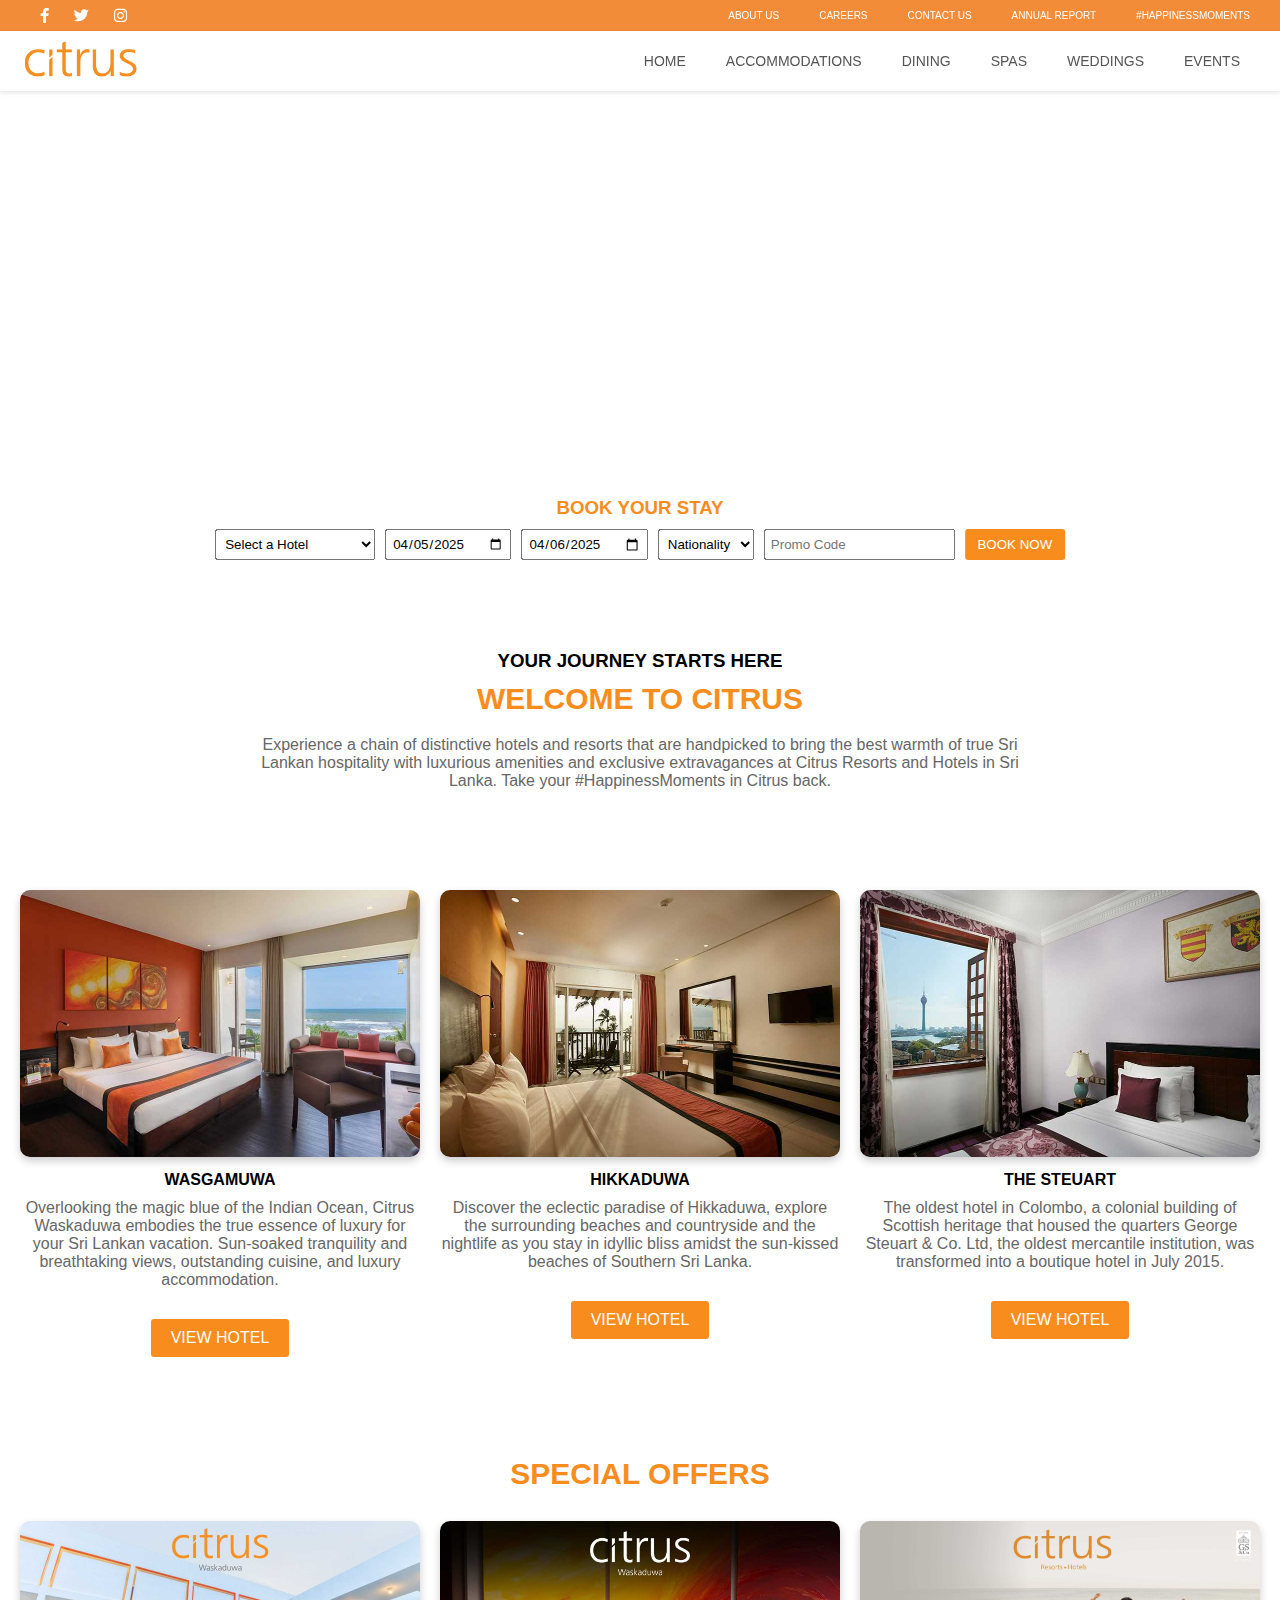
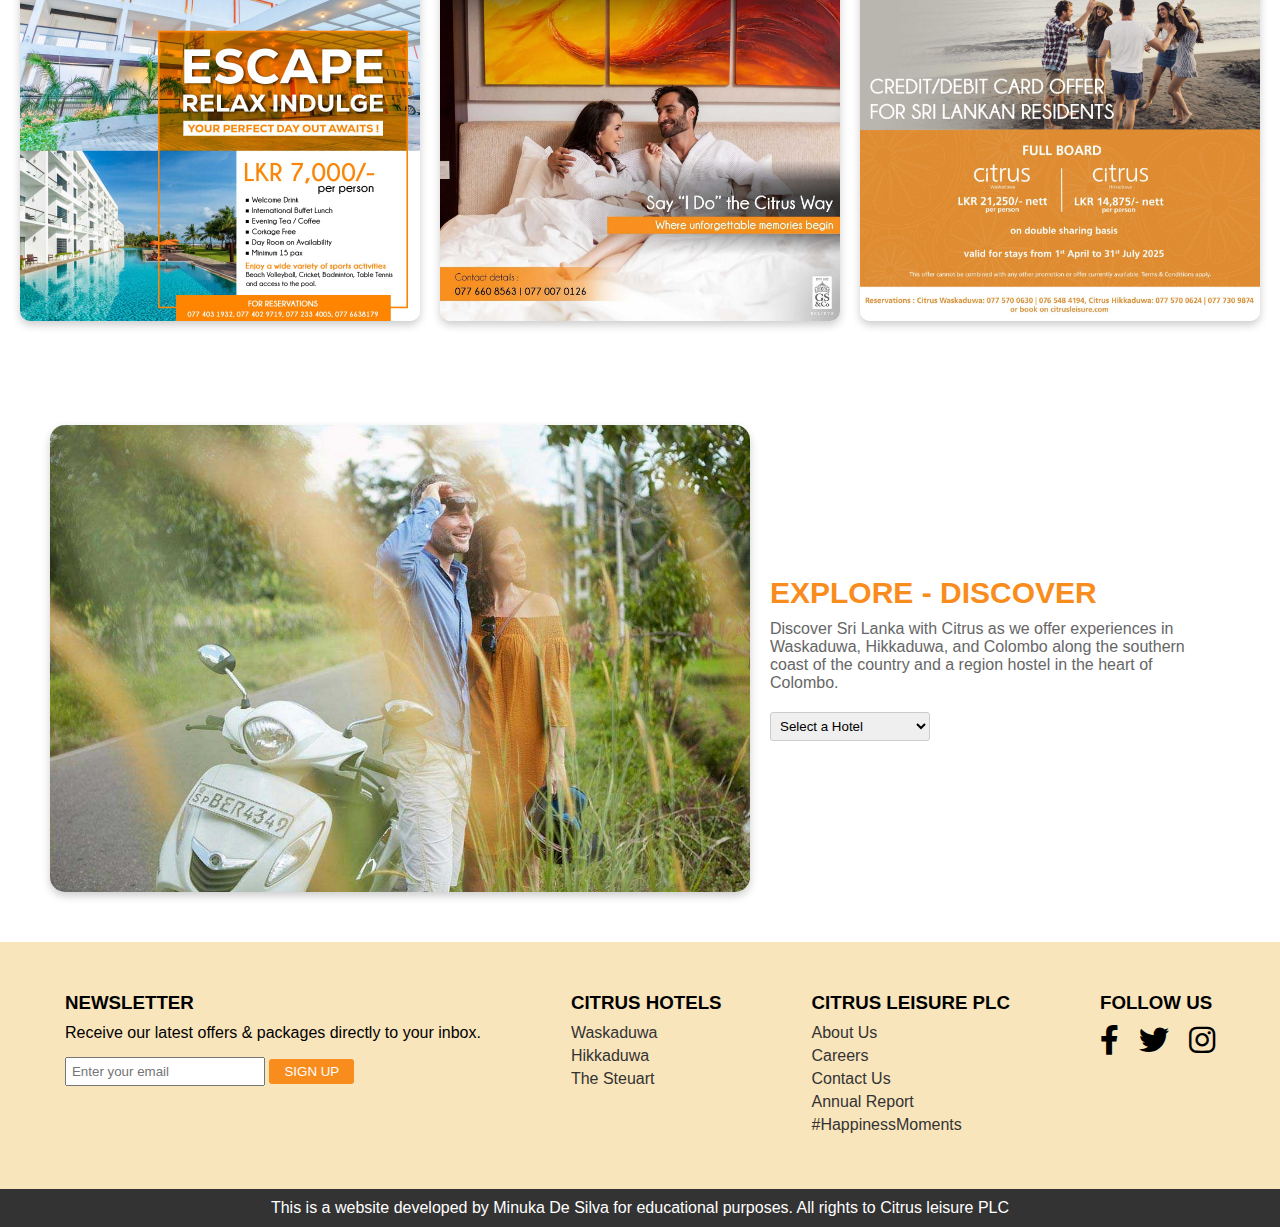
<file: index.html>
<!DOCTYPE html>
<html lang="en">
<head>
    <meta charset="UTF-8">
    <meta name="viewport" content="width=device-width, initial-scale=1.0">
    <link rel="icon" type="image/png" href="images/download.jpeg">
    <title>Citrus Hotels</title>
    <link rel="stylesheet" href="styles.css">
    <link rel="stylesheet" href="https://cdnjs.cloudflare.com/ajax/libs/font-awesome/6.0.0-beta3/css/all.min.css">
</head>
<body>
    <section class="allnav">
        <nav class="topbar">
            <div class="social-icons">
                <a href="https://web.facebook.com/citrus.srilanka/?_rdc=1&_rdr#"><i class="fab fa-facebook-f"></i></a>
                <a href="https://x.com/CitrusHotelsSL?lang=en"><i class="fab fa-twitter"></i></a>
                <a href="https://www.instagram.com/citrus.hotels/"><i class="fab fa-instagram"></i></a>
            </div>
            <ul class="nav-links">
                <li><a href="about us.html">ABOUT US</a></li>
                <li><a href="careers.html">CAREERS</a></li>
                <li><a href="contact.html">CONTACT US</a></li>
                <li><a href="#">ANNUAL REPORT</a></li>
                <li><a href="#">#HAPPINESSMOMENTS</a></li>
            </ul>
        </nav>
    
        <header>
            <a href="index.html"><img src="images/logo.png" alt="Citrus Logo" class="logo"></a>
            <nav>
                <ul>
                    <li><a href="index.html">Home</a></li>
                    <li class="dropdown">
                        <a href="#">Accommodations</a>
                        <div class="dropdown-content">
                            <a href="#">Waskaduwa</a>
                            <a href="#">Hikkaduwa</a>
                            <a href="#">The Steuart</a>
                        </div>
                    </li>
                    <li class="dropdown">
                        <a href="#">Dining</a>
                        <div class="dropdown-content">
                            <a href="#">Waskaduwa</a>
                            <a href="#">Hikkaduwa</a>
                            <a href="#">The Steuart</a>
                        </div>
                    </li>
                    <li class="dropdown">
                        <a href="#">Spas</a>
                        <div class="dropdown-content">
                            <a href="#">Waskaduwa</a>
                            <a href="#">Hikkaduwa</a>
                            <a href="#">The Steuart</a>
                        </div>
                    </li>
                    <li class="dropdown">
                        <a href="#">Weddings</a>
                        <div class="dropdown-content">
                            <a href="#">Waskaduwa</a>
                            <a href="#">Hikkaduwa</a>
                            <a href="#">The Steuart</a>
                        </div>
                    </li>
                    <li class="dropdown"><a href="#">Events</a></li>
                </ul>
            </nav>
        </header>
    </section>
    

    <section class="hero">
        <div class="slideshow-container">
          <div class="slide">
            <img src="images/slide 1.jpg" alt="Hotel Pool">
          </div>
          <div class="slide">
            <img src="images/slide 2.jpg" alt="Waskaduwa">
          </div>
          <div class="slide">
            <img src="images/slide 3.jpg" alt="Hikkaduwa">
          </div>
        </div>
        <div class="booking-form">
            <h3>BOOK YOUR STAY</h3>
            <form id="booking-form">
                <select id="hotel" name="hotel" required>
                    <option value="" disabled selected>Select a Hotel</option>
                    <option value="Citrus Hikkaduwa">Citrus Hikkaduwa</option>
                    <option value="Citrus Waskaduwa">Citrus Waskaduwa</option>
                    <option value="The Steuart By Citrus">The Steuart By Citrus</option>
                </select>
                <input type="date" id="check-in" name="check-in" value="2025-04-05" required>
                <input type="date" id="check-out" name="check-out" value="2025-04-06" required>
                <select id="nationality" name="nationality" required>
                    <option value="" disabled selected>Nationality</option>
                    <option value="Sri Lankan">Sri Lankan</option>
                    <option value="Foreign">Foreign</option>
                </select>
                <input type="text" id="promo-code" name="promo-code" placeholder="Promo Code">
                <button type="submit" id="book-now">BOOK NOW</button>
            </form>
            <div id="confirmation-message"></div>
            <div id="error-message"></div>
        </div>
    </section>

    <section class="welcome">
        <h3>YOUR JOURNEY STARTS HERE</h3>
        <h1>WELCOME TO CITRUS</h1>
        <p>Experience a chain of distinctive hotels and resorts that are handpicked to bring the best warmth of true Sri Lankan hospitality with luxurious amenities and exclusive extravagances at Citrus Resorts and Hotels in Sri Lanka. Take your #HappinessMoments in Citrus back.</p>
    </section>


    <section class="hotels">
        <div class="hotel-card">
            <img src="images/2.jpg" alt="Hotel 1">
            <h4>WASGAMUWA</h4>
            <p>Overlooking the magic blue of the Indian Ocean, Citrus Waskaduwa embodies the true essence of luxury for your Sri Lankan vacation. Sun-soaked tranquility and breathtaking views, outstanding cuisine, and luxury accommodation.</p>
            <a href="#" class="btn">VIEW HOTEL</a>
        </div>
        <div class="hotel-card">
            <img src="images/3.jpg" alt="Hotel 2">
            <h4>HIKKADUWA</h4>
            <p>Discover the eclectic paradise of Hikkaduwa, explore the surrounding beaches and countryside and the nightlife as you stay in idyllic bliss amidst the sun-kissed beaches of Southern Sri Lanka.</p>
            <a href="#" class="btn">VIEW HOTEL</a>
        </div>
        <div class="hotel-card">
            <img src="images/4.jpg" alt="Hotel 3">
            <h4>THE STEUART</h4>
            <p>The oldest hotel in Colombo, a colonial building of Scottish heritage that housed the quarters George Steuart & Co. Ltd, the oldest mercantile institution, was transformed into a boutique hotel in July 2015.</p>
            <a href="#" class="btn">VIEW HOTEL</a>
        </div>
    </section>

    <section class="special-offers">
        <h1>SPECIAL OFFERS</h1>
        <div class="offers-container">
            <div class="offer-card">
                <a href="#"><img src="images/5.jpg" alt="Offer 1"></a>
            </div>
            <div class="offer-card">
                <a href="#"><img src="images/6.jpg" alt="Offer 2"></a>
            </div>
            <div class="offer-card">
                <a href="#"><img src="images/7.jpg" alt="Offer 3"></a>
            </div>
        </div>
    </section>

    <section class="explore">
        <img src="images/8.jpg" alt="Explore">
        <div class="explore-content">
            <h1>EXPLORE - DISCOVER</h1>
            <p>Discover Sri Lanka with Citrus as we offer experiences in Waskaduwa, Hikkaduwa, and Colombo along the southern coast of the country and a region hostel in the heart of Colombo.</p>
            <select>
                <option selected>Select a Hotel</option>
                <option value="Citrus Hikkaduwa">Citrus Hikkaduwa</option>
                <option value="Citrus Waskaduwa">Citrus Waskaduwa</option>
                <option value="The Steuart By Citurs">The Steuart By Citurs</option>
            </select>
        </div>
    </section>

    <footer>
        <div class="footer-section">
            <h3>NEWSLETTER</h3>
            <p>Receive our latest offers & packages directly to your inbox.</p>
            <input type="email" placeholder="Enter your email">
            <button>SIGN UP</button>
        </div>
        <div class="footer-section">
            <h3>CITRUS HOTELS</h3>
            <ul>
                <li><a href="#">Waskaduwa</a></li>
                <li><a href="#">Hikkaduwa</a></li>
                <li><a href="#">The Steuart</a></li>
            </ul>
        </div>
        <div class="footer-section">
            <h3>CITRUS LEISURE PLC</h3>
            <ul>
                <li><a href="about us.html">About Us</a></li>
                <li><a href="careers.html">Careers</a></li>
                <li><a href="contact.html">Contact Us</a></li>
                <li><a href="#">Annual Report</a></li>
                <li><a href="#">#HappinessMoments</a></li>
            </ul>
        </div>
        <div class="footer-section">
            <h3>FOLLOW US</h3>
            <div class="footer-socials">
                <a href="https://web.facebook.com/citrus.srilanka/?_rdc=1&_rdr#"><i class="fab fa-facebook-f"></i></a>
                <a href="https://x.com/CitrusHotelsSL?lang=en"><i class="fab fa-twitter"></i></a>
                <a href="https://www.instagram.com/citrus.hotels/"><i class="fab fa-instagram"></i></a>
            </div>
        </div>
    </footer>

    <div class="copyright">
        <p> This is a website developed by Minuka De Silva for educational purposes. All rights to Citrus leisure PLC </p>
    </div>

    <script src="script.js"></script>
</body>
</html>
</file>
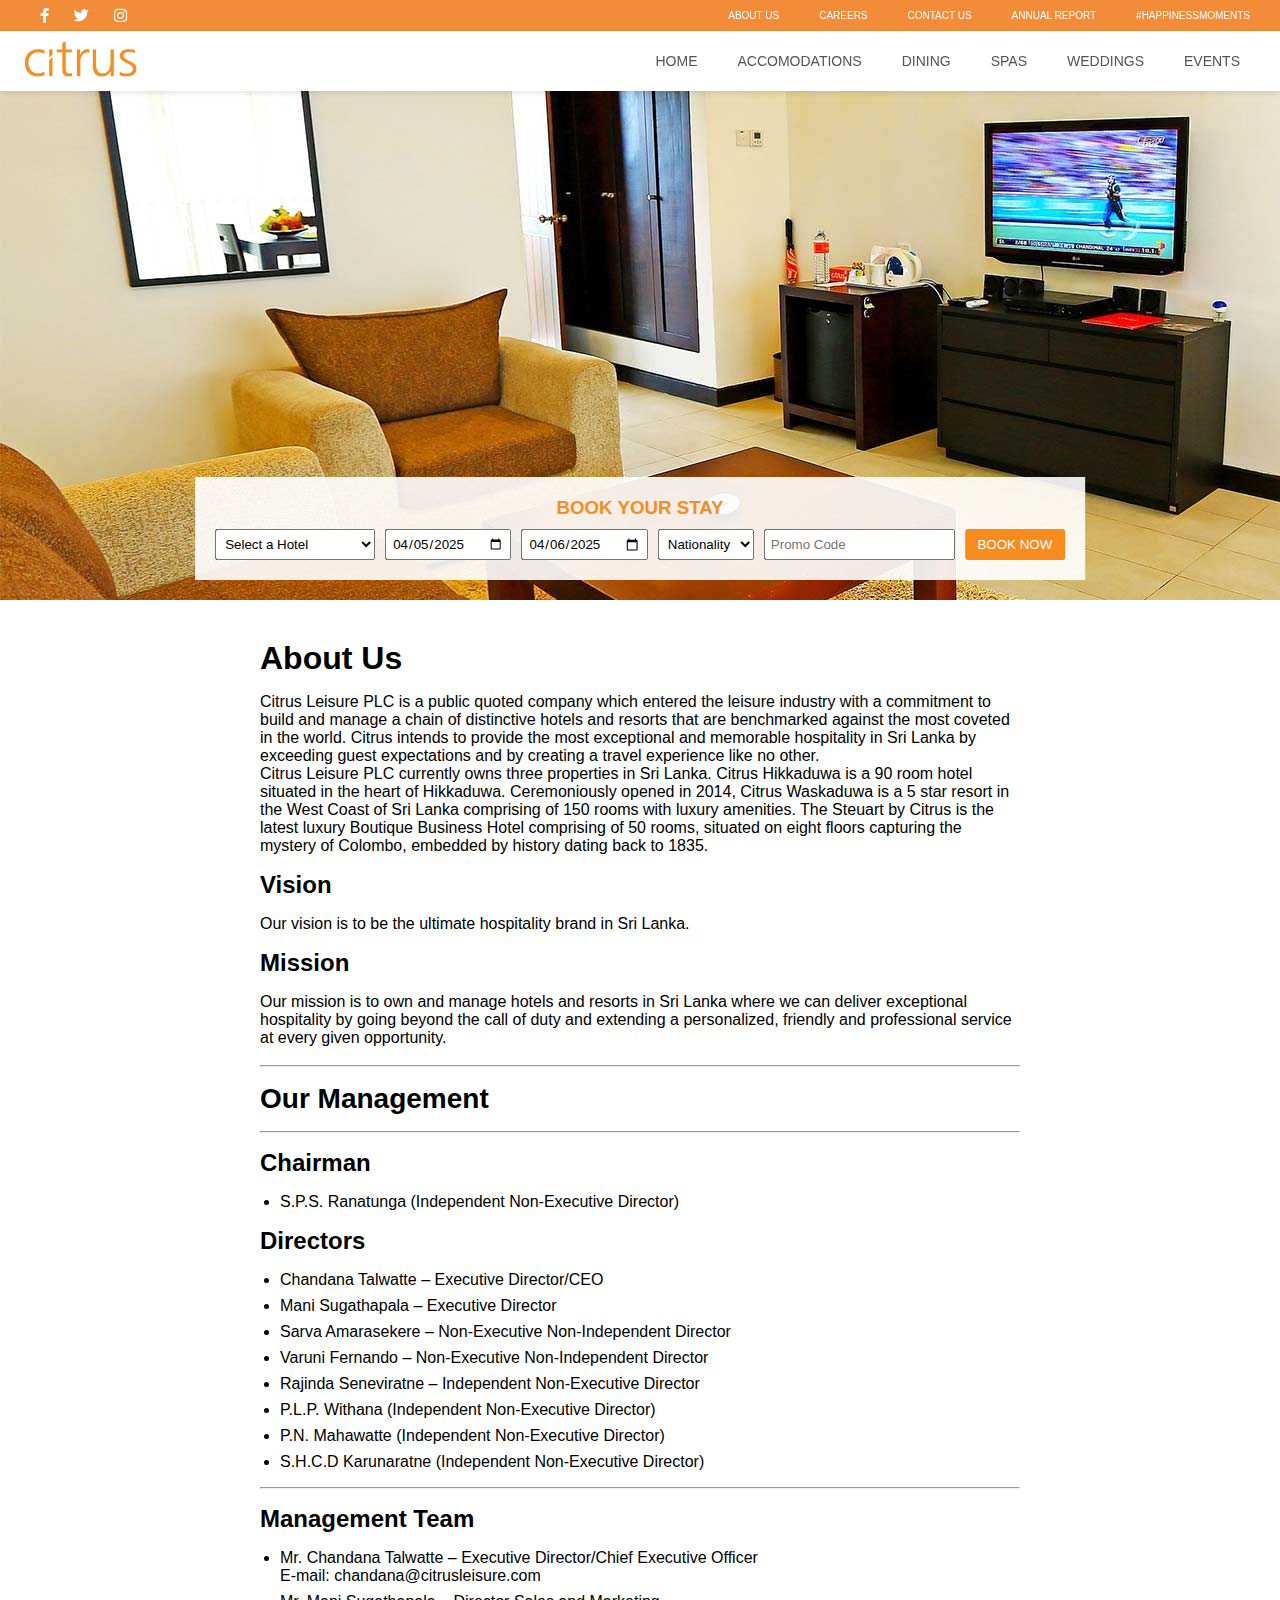
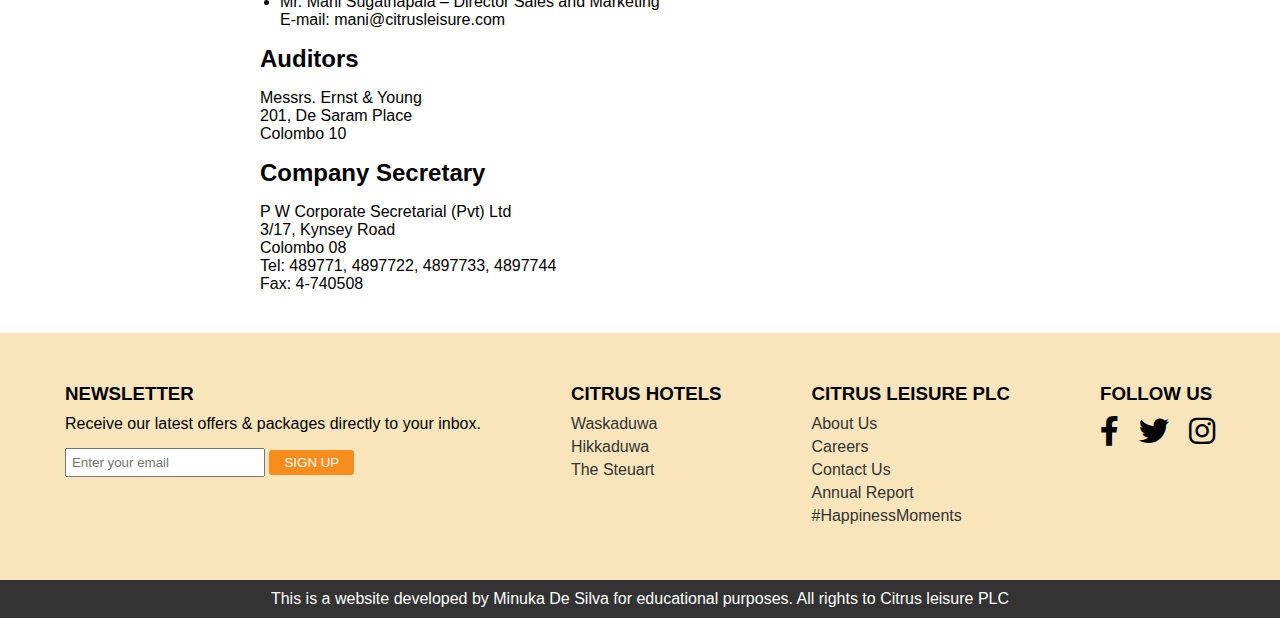
<file: about us.html>
<!DOCTYPE html>
<html lang="en">
<head>
    <meta charset="UTF-8">
    <meta name="viewport" content="width=device-width, initial-scale=1.0">
    <link rel="icon" type="image/png" href="images/download.jpeg">
    <title>Citrus Hotels</title>
    <link rel="stylesheet" href="styles.css">
    <link rel="stylesheet" href="https://cdnjs.cloudflare.com/ajax/libs/font-awesome/6.0.0-beta3/css/all.min.css">
</head>
<body>
    <section class="allnav">
        <nav class="topbar">
            <div class="social-icons">
                <a href="https://web.facebook.com/citrus.srilanka/?_rdc=1&_rdr#"><i class="fab fa-facebook-f"></i></a>
                <a href="https://x.com/CitrusHotelsSL?lang=en"><i class="fab fa-twitter"></i></a>
                <a href="https://www.instagram.com/citrus.hotels/"><i class="fab fa-instagram"></i></a>
            </div>
            <ul class="nav-links">
                <li><a href="about us.html">ABOUT US</a></li>
                <li><a href="careers.html">CAREERS</a></li>
                <li><a href="contact.html">CONTACT US</a></li>
                <li><a href="#">ANNUAL REPORT</a></li>
                <li><a href="#">#HAPPINESSMOMENTS</a></li>
            </ul>
        </nav>
    
        <header>
            <a href="index.html"><img src="images/logo.png" alt="Citrus Logo" class="logo"></a>
            <nav>
                <ul>
                    <li><a href="index.html">HOME</a></li>
                    <li><a href="#">ACCOMODATIONS</a></li>
                    <li><a href="#">DINING</a></li>
                    <li><a href="#">SPAS</a></li>
                    <li><a href="#">WEDDINGS</a></li>
                    <li><a href="#">EVENTS</a></li>
                </ul>
            </nav>
        </header>
    </section>
    

    <section class="hero">
        <img src="images/about.jpg" alt="Hotel Pool">
        <div class="booking-form">
            <h3>BOOK YOUR STAY</h3>
            <form id="booking-form">
                <select id="hotel" name="hotel" required>
                    <option value="" disabled selected>Select a Hotel</option>
                    <option value="Citrus Hikkaduwa">Citrus Hikkaduwa</option>
                    <option value="Citrus Waskaduwa">Citrus Waskaduwa</option>
                    <option value="The Steuart By Citrus">The Steuart By Citrus</option>
                </select>
                <input type="date" id="check-in" name="check-in" value="2025-04-05" required>
                <input type="date" id="check-out" name="check-out" value="2025-04-06" required>
                <select id="nationality" name="nationality" required>
                    <option value="" disabled selected>Nationality</option>
                    <option value="Sri Lankan">Sri Lankan</option>
                    <option value="Foreign">Foreign</option>
                </select>
                <input type="text" id="promo-code" name="promo-code" placeholder="Promo Code">
                <button type="submit" id="book-now">BOOK NOW</button>
            </form>
            <div id="confirmation-message"></div>
            <div id="error-message"></div>
        </div>
      </section>

      <div class="content">
        <h1>About Us</h1>
        <p>
            Citrus Leisure PLC is a public quoted company which entered the leisure industry with a commitment to build and manage a chain of distinctive hotels and resorts that are benchmarked against the most coveted in the world. Citrus intends to provide the most exceptional and memorable hospitality in Sri Lanka by exceeding guest expectations and by creating a travel experience like no other.
        </p>
        <p>
            Citrus Leisure PLC currently owns three properties in Sri Lanka. Citrus Hikkaduwa is a 90 room hotel situated in the heart of Hikkaduwa. Ceremoniously opened in 2014, Citrus Waskaduwa is a 5 star resort in the West Coast of Sri Lanka comprising of 150 rooms with luxury amenities. The Steuart by Citrus is the latest luxury Boutique Business Hotel comprising of 50 rooms, situated on eight floors capturing the mystery of Colombo, embedded by history dating back to 1835.
        </p>

        <h3>Vision</h3>
        <p>
            Our vision is to be the ultimate hospitality brand in Sri Lanka.
        </p>

        <h3>Mission</h3>
        <p>
            Our mission is to own and manage hotels and resorts in Sri Lanka where we can deliver exceptional hospitality by going beyond the call of duty and extending a personalized, friendly and professional service at every given opportunity.
        </p>
        <br>
        <hr>

        <h2>Our Management</h2><hr>
        <h3>Chairman</h3>
        <ul>
            <li>S.P.S. Ranatunga (Independent Non-Executive Director)</li>
        </ul>

        <h3>Directors</h3>
        <ul>
            <li>Chandana Talwatte – Executive Director/CEO</li>
            <li>Mani Sugathapala – Executive Director</li>
            <li>Sarva Amarasekere – Non-Executive Non-Independent Director</li>
            <li>Varuni Fernando – Non-Executive Non-Independent Director</li>
            <li>Rajinda Seneviratne – Independent Non-Executive Director</li>
            <li>P.L.P. Withana (Independent Non-Executive Director)</li>
            <li>P.N. Mahawatte (Independent Non-Executive Director)</li>
            <li>S.H.C.D Karunaratne (Independent Non-Executive Director)</li>
        </ul>
        <hr>
        <h3>Management Team</h3>
        <ul>
            <li>Mr. Chandana Talwatte – Executive Director/Chief Executive Officer<br>E-mail: chandana@citrusleisure.com</li>
            <li>Mr. Mani Sugathapala – Director Sales and Marketing<br>E-mail: mani@citrusleisure.com</li>
        </ul>

        <h3>Auditors</h3>
        <p>
            Messrs. Ernst & Young<br>201, De Saram Place<br>Colombo 10
        </p>

        <h3>Company Secretary</h3>
        <p>
            P W Corporate Secretarial (Pvt) Ltd<br>3/17, Kynsey Road<br>Colombo 08<br>Tel: 489771, 4897722, 4897733, 4897744<br>Fax: 4-740508
        </p>
    </div>


    <footer>
        <div class="footer-section">
            <h3>NEWSLETTER</h3>
            <p>Receive our latest offers & packages directly to your inbox.</p>
            <input type="email" placeholder="Enter your email">
            <button>SIGN UP</button>
        </div>
        <div class="footer-section">
            <h3>CITRUS HOTELS</h3>
            <ul>
                <li><a href="#">Waskaduwa</a></li>
                <li><a href="#">Hikkaduwa</a></li>
                <li><a href="#">The Steuart</a></li>
            </ul>
        </div>
        <div class="footer-section">
            <h3>CITRUS LEISURE PLC</h3>
            <ul>
                <li><a href="about us.html">About Us</a></li>
                <li><a href="careers.html">Careers</a></li>
                <li><a href="contact.html">Contact Us</a></li>
                <li><a href="#">Annual Report</a></li>
                <li><a href="#">#HappinessMoments</a></li>
            </ul>
        </div>
        <div class="footer-section">
            <h3>FOLLOW US</h3>
            <div class="footer-socials">
                <a href="https://web.facebook.com/citrus.srilanka/?_rdc=1&_rdr#"><i class="fab fa-facebook-f"></i></a>
                <a href="https://x.com/CitrusHotelsSL?lang=en"><i class="fab fa-twitter"></i></a>
                <a href="https://www.instagram.com/citrus.hotels/"><i class="fab fa-instagram"></i></a>
            </div>
        </div>
    </footer>

    <div class="copyright">
        <p> This is a website developed by Minuka De Silva for educational purposes. All rights to Citrus leisure PLC </p>
    </div>

    <script src="script.js"></script>
</body>
</html>
</file>
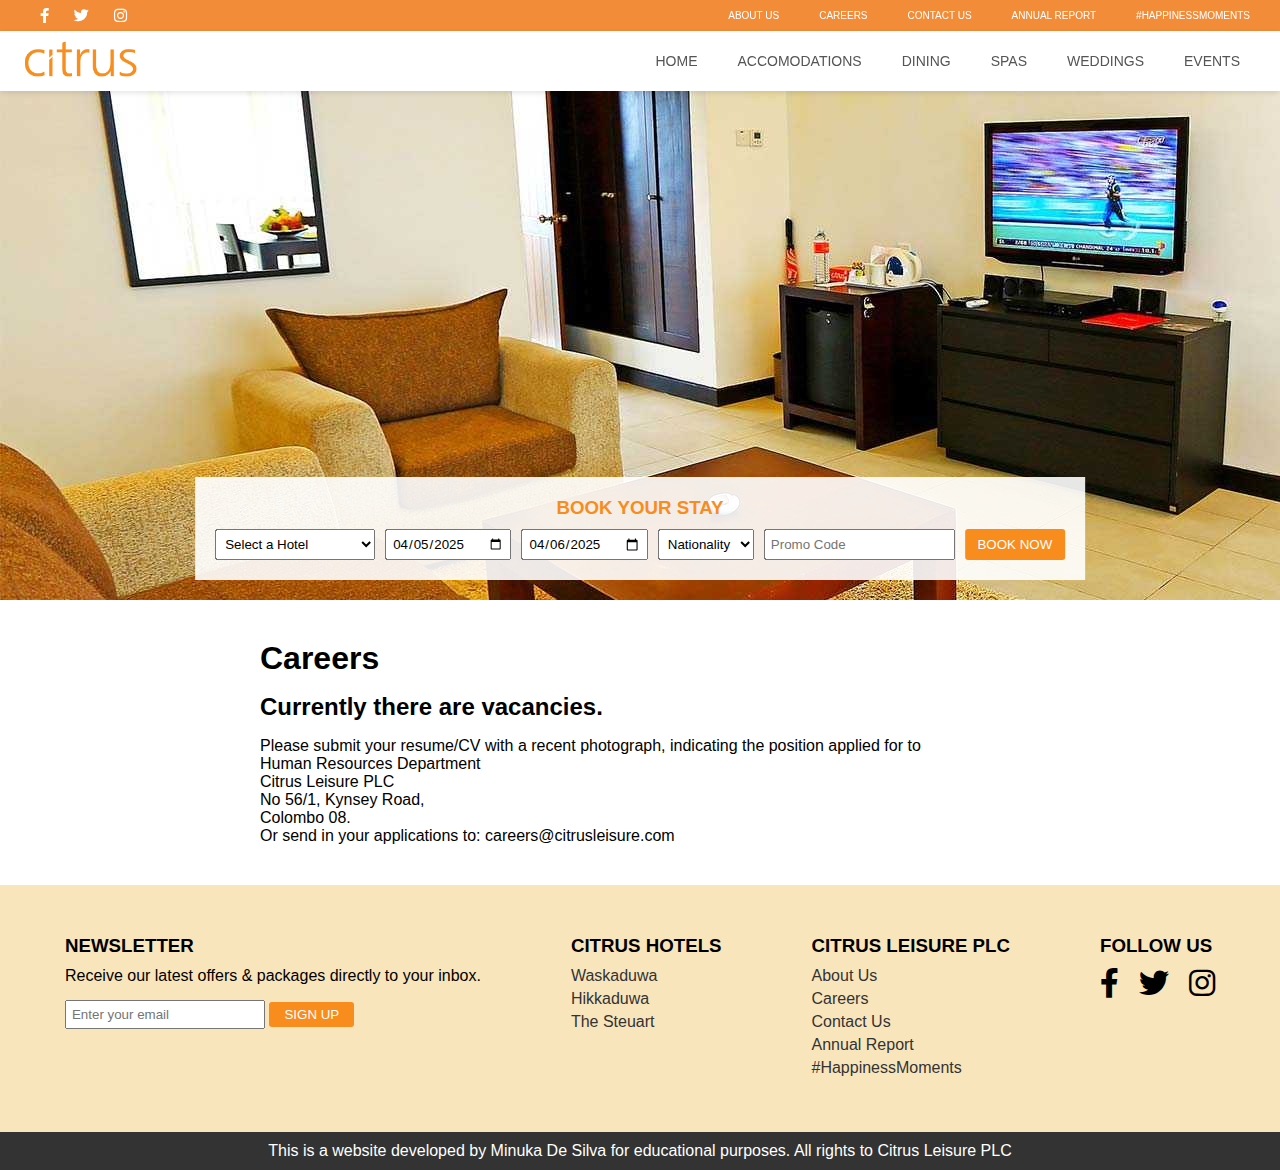
<file: careers.html>
<!DOCTYPE html>
<html lang="en">
<head>
    <meta charset="UTF-8">
    <meta name="viewport" content="width=device-width, initial-scale=1.0">
    <link rel="icon" type="image/png" href="images/download.jpeg">
    <title>Citrus Hotels</title>
    <link rel="stylesheet" href="styles.css">
    <link rel="stylesheet" href="https://cdnjs.cloudflare.com/ajax/libs/font-awesome/6.0.0-beta3/css/all.min.css">
</head>
<body>
    <section class="allnav">
        <nav class="topbar">
            <div class="social-icons">
                <a href="https://web.facebook.com/citrus.srilanka/?_rdc=1&_rdr#"><i class="fab fa-facebook-f"></i></a>
                <a href="https://x.com/CitrusHotelsSL?lang=en"><i class="fab fa-twitter"></i></a>
                <a href="https://www.instagram.com/citrus.hotels/"><i class="fab fa-instagram"></i></a>
            </div>
            <ul class="nav-links">
                <li><a href="about us.html">ABOUT US</a></li>
                <li><a href="careers.html">CAREERS</a></li>
                <li><a href="contact.html">CONTACT US</a></li>
                <li><a href="#">ANNUAL REPORT</a></li>
                <li><a href="#">#HAPPINESSMOMENTS</a></li>
            </ul>
        </nav>
    
        <header>
            <a href="index.html"><img src="images/logo.png" alt="Citrus Logo" class="logo"></a>
            <nav>
                <ul>
                    <li><a href="index.html">HOME</a></li>
                    <li><a href="#">ACCOMODATIONS</a></li>
                    <li><a href="#">DINING</a></li>
                    <li><a href="#">SPAS</a></li>
                    <li><a href="#">WEDDINGS</a></li>
                    <li><a href="#">EVENTS</a></li>
                </ul>
            </nav>
        </header>
    </section>

    <section class="hero">
        <img src="images/about.jpg" alt="Hotel Pool">
        <div class="booking-form">
            <h3>BOOK YOUR STAY</h3>
            <form id="booking-form">
                <select id="hotel" name="hotel" required>
                    <option value="" disabled selected>Select a Hotel</option>
                    <option value="Citrus Hikkaduwa">Citrus Hikkaduwa</option>
                    <option value="Citrus Waskaduwa">Citrus Waskaduwa</option>
                    <option value="The Steuart By Citrus">The Steuart By Citrus</option>
                </select>
                <input type="date" id="check-in" name="check-in" value="2025-04-05" required>
                <input type="date" id="check-out" name="check-out" value="2025-04-06" required>
                <select id="nationality" name="nationality" required>
                    <option value="" disabled selected>Nationality</option>
                    <option value="Sri Lankan">Sri Lankan</option>
                    <option value="Foreign">Foreign</option>
                </select>
                <input type="text" id="promo-code" name="promo-code" placeholder="Promo Code">
                <button type="submit" id="book-now">BOOK NOW</button>
            </form>
            <div id="confirmation-message"></div>
            <div id="error-message"></div>
        </div>
    </section>

    <div class="content">
        <h1>Careers</h1>
        <h3>Currently there are vacancies.</h3>
        <p>Please submit your resume/CV with a recent photograph, indicating the position applied for to</p>
        <p>Human Resources Department <br>Citrus Leisure PLC <br>No 56/1, Kynsey Road, <br> Colombo 08.</p>
        <p>Or send in your applications to: careers@citrusleisure.com</p>
    </div>

    <footer>
        <div class="footer-section">
            <h3>NEWSLETTER</h3>
            <p>Receive our latest offers & packages directly to your inbox.</p>
            <input type="email" placeholder="Enter your email">
            <button>SIGN UP</button>
        </div>
        <div class="footer-section">
            <h3>CITRUS HOTELS</h3>
            <ul>
                <li><a href="#">Waskaduwa</a></li>
                <li><a href="#">Hikkaduwa</a></li>
                <li><a href="#">The Steuart</a></li>
            </ul>
        </div>
        <div class="footer-section">
            <h3>CITRUS LEISURE PLC</h3>
            <ul>
                <li><a href="about us.html">About Us</a></li>
                <li><a href="careers.html">Careers</a></li>
                <li><a href="contact.html">Contact Us</a></li>
                <li><a href="#">Annual Report</a></li>
                <li><a href="#">#HappinessMoments</a></li>
            </ul>
        </div>
        <div class="footer-section">
            <h3>FOLLOW US</h3>
            <div class="footer-socials">
                <a href="https://web.facebook.com/citrus.srilanka/?_rdc=1&_rdr#"><i class="fab fa-facebook-f"></i></a>
                <a href="https://x.com/CitrusHotelsSL?lang=en"><i class="fab fa-twitter"></i></a>
                <a href="https://www.instagram.com/citrus.hotels/"><i class="fab fa-instagram"></i></a>
            </div>
        </div>
    </footer>

    <div class="copyright">
        <p>This is a website developed by Minuka De Silva for educational purposes. All rights to Citrus Leisure PLC</p>
    </div>

    <script src="script.js"></script>
</body>
</html>
</file>
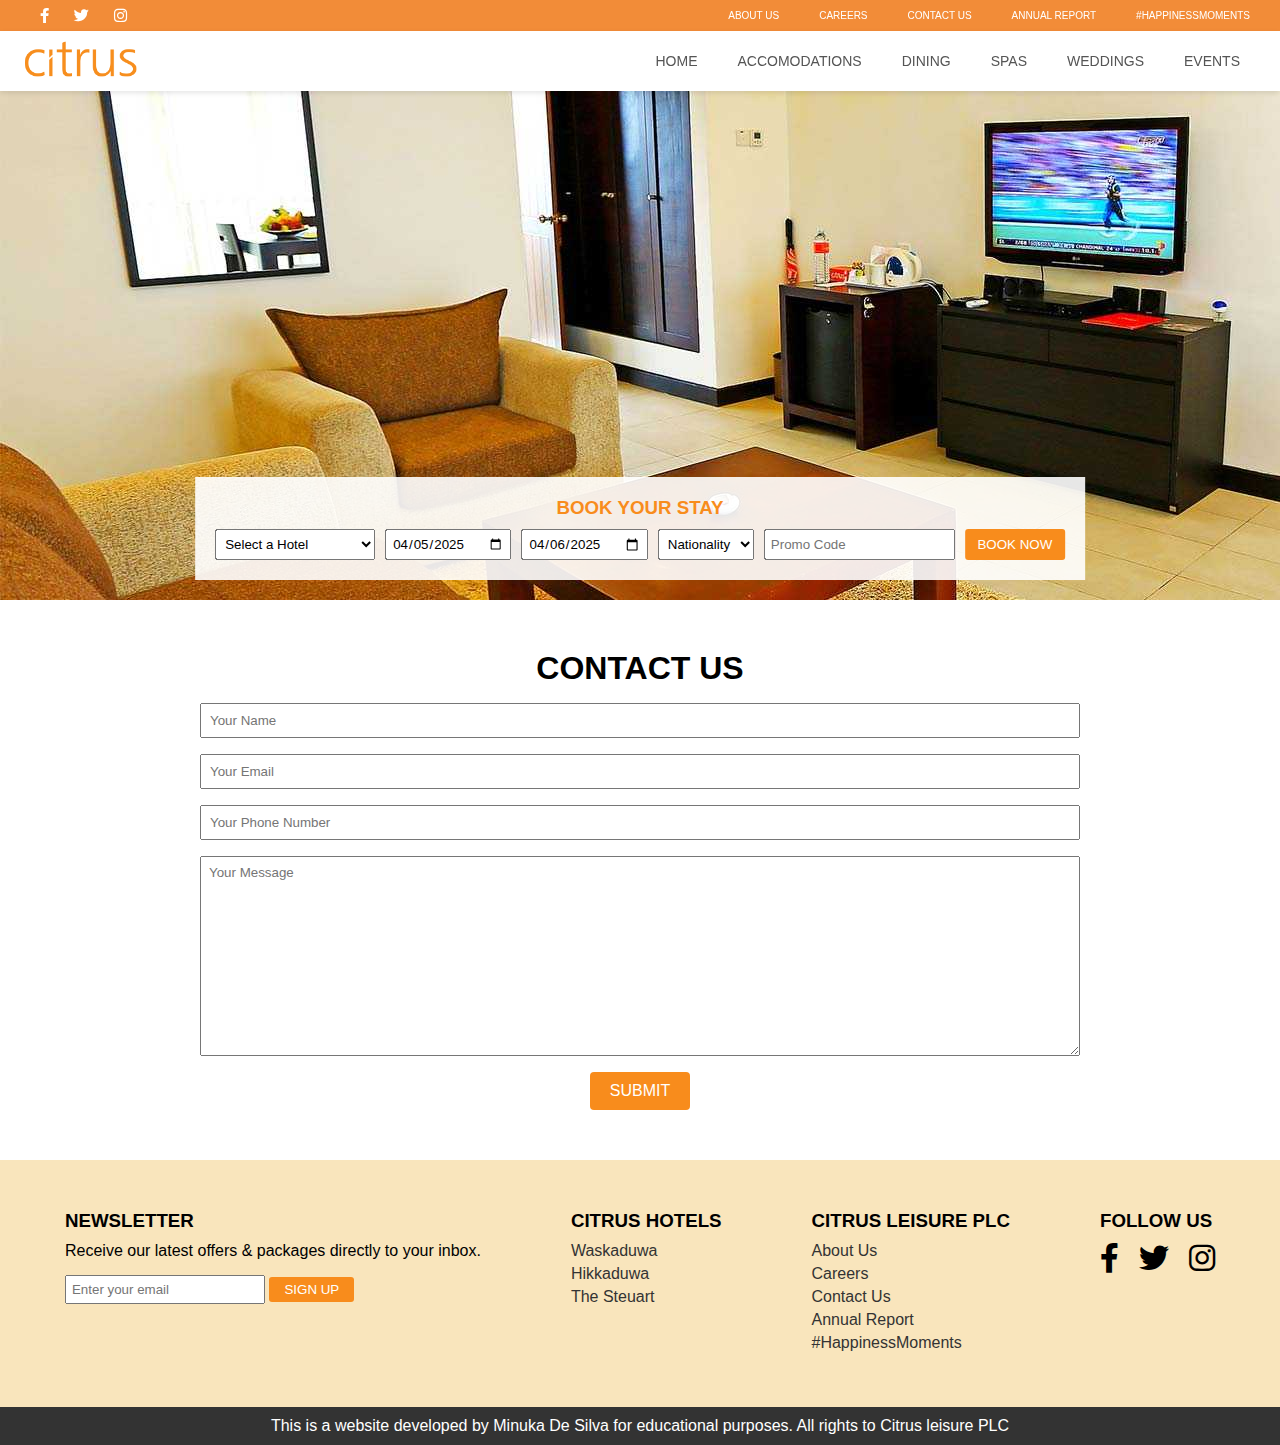
<file: contact.html>
<!DOCTYPE html>
<html lang="en">
<head>
    <meta charset="UTF-8">
    <meta name="viewport" content="width=device-width, initial-scale=1.0">
    <link rel="icon" type="image/png" href="images/download.jpeg">
    <title>Citrus Hotels</title>
    <link rel="stylesheet" href="styles.css">
    <link rel="stylesheet" href="https://cdnjs.cloudflare.com/ajax/libs/font-awesome/6.0.0-beta3/css/all.min.css">
</head>
<body>
    <section class="allnav">
        <nav class="topbar">
            <div class="social-icons">
                <a href="https://web.facebook.com/citrus.srilanka/?_rdc=1&_rdr#"><i class="fab fa-facebook-f"></i></a>
                <a href="https://x.com/CitrusHotelsSL?lang=en"><i class="fab fa-twitter"></i></a>
                <a href="https://www.instagram.com/citrus.hotels/"><i class="fab fa-instagram"></i></a>
            </div>
            <ul class="nav-links">
                <li><a href="about us.html">ABOUT US</a></li>
                <li><a href="careers.html">CAREERS</a></li>
                <li><a href="contact.html">CONTACT US</a></li>
                <li><a href="#">ANNUAL REPORT</a></li>
                <li><a href="#">#HAPPINESSMOMENTS</a></li>
            </ul>
        </nav>
    
        <header>
            <a href="index.html"><img src="images/logo.png" alt="Citrus Logo" class="logo"></a>
            <nav>
                <ul>
                    <li><a href="index.html">HOME</a></li>
                    <li><a href="#">ACCOMODATIONS</a></li>
                    <li><a href="#">DINING</a></li>
                    <li><a href="#">SPAS</a></li>
                    <li><a href="#">WEDDINGS</a></li>
                    <li><a href="#">EVENTS</a></li>
                </ul>
            </nav>
        </header>
    </section>
    

    <section class="hero">
        <img src="images/about.jpg" alt="Hotel Pool">
        <div class="booking-form">
            <h3>BOOK YOUR STAY</h3>
            <form id="booking-form">
                <select id="hotel" name="hotel" required>
                    <option value="" disabled selected>Select a Hotel</option>
                    <option value="Citrus Hikkaduwa">Citrus Hikkaduwa</option>
                    <option value="Citrus Waskaduwa">Citrus Waskaduwa</option>
                    <option value="The Steuart By Citrus">The Steuart By Citrus</option>
                </select>
                <input type="date" id="check-in" name="check-in" value="2025-04-05" required>
                <input type="date" id="check-out" name="check-out" value="2025-04-06" required>
                <select id="nationality" name="nationality" required>
                    <option value="" disabled selected>Nationality</option>
                    <option value="Sri Lankan">Sri Lankan</option>
                    <option value="Foreign">Foreign</option>
                </select>
                <input type="text" id="promo-code" name="promo-code" placeholder="Promo Code">
                <button type="submit" id="book-now">BOOK NOW</button>
            </form>
            <div id="confirmation-message"></div>
            <div id="error-message"></div>
        </div>
    </section>

    <div class="contact-form">
        <h1>CONTACT US</h1>
        <form id="contact-form">
            <input type="text" id="name" name="name" placeholder="Your Name" required>
            <input type="email" id="email" name="email" placeholder="Your Email" required>
            <input type="tel" id="phone" name="phone" placeholder="Your Phone Number" required>
            <textarea id="message" name="message" placeholder="Your Message" required></textarea>
            <button type="submit" id="submit-contact">SUBMIT</button>
        </form>
    </div>

    <footer>
        <div class="footer-section">
            <h3>NEWSLETTER</h3>
            <p>Receive our latest offers & packages directly to your inbox.</p>
            <input type="email" placeholder="Enter your email">
            <button>SIGN UP</button>
        </div>
        <div class="footer-section">
            <h3>CITRUS HOTELS</h3>
            <ul>
                <li><a href="#">Waskaduwa</a></li>
                <li><a href="#">Hikkaduwa</a></li>
                <li><a href="#">The Steuart</a></li>
            </ul>
        </div>
        <div class="footer-section">
            <h3>CITRUS LEISURE PLC</h3>
            <ul>
                <li><a href="about us.html">About Us</a></li>
                <li><a href="careers.html">Careers</a></li>
                <li><a href="contact.html">Contact Us</a></li>
                <li><a href="#">Annual Report</a></li>
                <li><a href="#">#HappinessMoments</a></li>
            </ul>
        </div>
        <div class="footer-section">
            <h3>FOLLOW US</h3>
            <div class="footer-socials">
                <a href="https://web.facebook.com/citrus.srilanka/?_rdc=1&_rdr#"><i class="fab fa-facebook-f"></i></a>
                <a href="https://x.com/CitrusHotelsSL?lang=en"><i class="fab fa-twitter"></i></a>
                <a href="https://www.instagram.com/citrus.hotels/"><i class="fab fa-instagram"></i></a>
            </div>
        </div>
    </footer>

    <div class="copyright">
        <p>This is a website developed by Minuka De Silva for educational purposes. All rights to Citrus leisure PLC</p>
    </div>

    <script src="script.js"></script>
</body>
</html>
</file>
<file: styles.css>
* {
    margin: 0;
    padding: 0;
    box-sizing: border-box;
    font-family: Arial, sans-serif;
}

.allnav {
    position: fixed;
    top: 0;        
    left: 0;        
    width: 100%;    
    z-index: 1000;
}

.topbar {
    display: flex;
    justify-content: space-between;
    align-items: center;
    background-color: #f28c38; 
    padding: 0px 10px;
    color: white;
}

.social-icons {
    display: flex;
    gap: 25px;
    padding: 0 30px;
}

.social-icons a {
    color: white;
    font-size: 15px;
    text-decoration: none;
}

.nav-links {
    display: flex;
    list-style: none;
}

.nav-links li a {
    color: white;
    text-decoration: none;
    font-size: 10px;
    text-transform: uppercase;
}

.nav-links li a:hover {
    color: #333;
}

header {
    display: flex;
    justify-content: space-between;
    align-items: center;
    padding: 10px 20px;
    background-color: #ffffff;
    box-shadow: 0 2px 5px rgba(0,0,0,0.1);
}

.logo {
    width: 120px;
    height: auto;
    object-fit: contain;
}

nav ul {
    list-style: none;
    display: flex;
    align-items: center;
    margin: 0;
    padding: 0;
}

nav ul li {
    position: relative;
    margin: 0 5px;
}

nav ul li a {
    text-decoration: none;
    color: #555;
    font-size: 14px;
    text-transform: uppercase;
    padding: 10px 15px;
    display: block;
}

nav ul li:hover > a {
    color: #ffffff;
    background-color: #f88c1c;
}

.dropdown-content {
    display: none;
    position: absolute;
    background-color: #ffffff;
    min-width: 150px;
    z-index: 1;
    top: 100%;
    left: 0;
}

.dropdown-content a {
    color: #555;
    padding: 12px 20px;
    text-decoration: none;
    display: block;
    text-transform: uppercase;
}

.dropdown-content a:hover {
    background-color: #f5f5f5;
    color: #f88c1c;
}

.dropdown:hover .dropdown-content {
    display: block;
}

.dropdown:hover .dropdown-content {
    opacity: 1;
    transform: translateY(0);
}
.hero {
    position: relative;
    text-align: center;
    height: 600px;
    overflow: hidden;
}

.slideshow-container {
    position: relative;
    width: 100%;
    height: 100%;
}

.slide {
    position: absolute;
    top: 0;
    left: 0;
    width: 100%;
    height: 100%;
    opacity: 0; 
    animation: slideShow 9s infinite; 
}

.slide img {
    width: 100%;
    height: 600px; 
    object-fit: cover;
}

@keyframes slideShow {
    0% { opacity: 0; }
    10% { opacity: 1; } 
    33.33% { opacity: 1; } 
    43.33% { opacity: 0; } 
    100% { opacity: 0; }
}

.slide:nth-child(1) {
    animation-delay: 0s;
}

.slide:nth-child(2) {
    animation-delay: 3s;
}

.slide:nth-child(3) {
    animation-delay: 6s;
}

.booking-form {
    position: absolute;
    bottom: 20px;
    left: 50%;
    transform: translateX(-50%);
    background-color: rgba(255, 255, 255, 0.9);
    padding: 20px;
}

.booking-form h3 {
    margin-bottom: 10px;
    color: #f88c1c;
}

.booking-form form {
    display: flex;
    gap: 10px;
}

.booking-form input,
.booking-form select {
    padding: 5px;
}

.booking-form button {
    padding: 5px 10px;
    width: 100px;
    background-color: #f88c1c;
    color: #fff;
    border: none;
    border-radius: 3px;
}

#confirmation-message {
    display: none;
    margin-top: 16px;
    padding: 15px;
    background-color: #f88c1c;
    color: white;
    border-radius: 4px;
}

#error-message {
    display: none;
    margin-top: 16px;
    padding: 15px;
    background-color: #f8d7da;
    color: #721c24;
    border-radius: 4px;
}

.welcome {
    text-align: center;
    padding: 50px 20px;
}

.welcome h1 {
    color: #f88c1c;
    margin: 10px 0 20px 0;
    font-size: 30px;
}

.welcome p {
    max-width: 800px;
    margin: 0 auto;
    color: #666;
}

.hotels {
    display: flex;
    justify-content: center;
    gap: 20px;
    padding: 50px 20px;
}

.hotel-card {
    width: 100%;
    text-align: center;
}

.hotel-card img {
    width: 100%;
    height: auto;
    object-fit: cover;
    border-radius: 10px;
    box-shadow: 0 4px 8px 0 rgba(0, 0, 0, 0.2);
}

.hotel-card h4 {
    margin: 10px 0;
}

.hotel-card p {
    color: #666;
    margin-bottom: 10px;
    
}

.btn {
    display: inline-block;
    padding: 10px 20px;
    margin-top: 20px;
    background-color: #f88c1c;
    color: #fff;
    text-decoration: none;
    border-radius: 3px;
    align-items: center;
}

.special-offers {
    text-align: center;
    padding: 50px 20px;
}

.special-offers h1 {
    color: #f88c1c;
    margin-bottom: 30px;
    font-size: 30px;
}

.offers-container {
    display: flex;
    justify-content: center;
    gap: 20px;
}

.offer-card {
    width: 100%;
}

.offer-card img {
    width: 100%;
    height: auto;
    object-fit: cover;
    border-radius: 10px;
    box-shadow: 0 4px 8px 0 rgba(0, 0, 0, 0.2);

}

.explore {
    display: flex;
    align-items: center;
    padding: 50px 50px;
    background-color: #fff;
}

.explore img {
    width: 100%;
    max-width: 700px;
    height: auto;
    object-fit: cover;
    border-radius: 15px;
    box-shadow: 0 4px 8px 0 rgba(0, 0, 0, 0.2);
}

.explore-content {
    padding: 20px;
}

.explore-content h1 {
    color: #f88c1c;
    margin-bottom: 10px;
    font-size: 30px;
}

.explore-content p {
    color: #666;
    margin-bottom: 20px;
}

.explore-content select {
    padding: 5px;
    border: 1px solid #ccc;
    border-radius: 3px;
}

footer {
    display: flex;
    justify-content: space-around;
    padding: 50px 20px;
    background-color: #f9e5bc;
}

.footer-section h3 {
    margin-bottom: 10px;
}

.footer-section ul {
    list-style: none;
}

.footer-section ul li {
    margin-bottom: 5px;
}

.footer-section ul li a {
    text-decoration: none;
    color: #333;
}

.footer-section ul li a:hover {
    color: black;
}

.footer-section input {
    padding: 5px;
    margin-bottom: 10px;
    width: 200px;
}

.footer-section button {
    padding: 5px 15px;
    background-color: #f88c1c;
    color: #fff;
    border: none;
    border-radius: 3px;
}

.footer-section > p {
    margin-bottom: 15px;
}

.footer-socials {
    display: flex;
    gap: 20px;
}

.footer-socials a {
    color: black;
    font-size: 30px;
    text-decoration: none;
}


.copyright {
    text-align: center;
    padding: 10px;
    background-color: #333;
    color: #fff;
}

.content {
    max-width: 800px;
    margin: 20px auto;
    padding: 20px;
}

.content h1 {
    font-size: 32px;
    margin-bottom: 16px;
}

.content h2 {
    font-size: 28px;
    margin: 16px 0 16px 0;
}

.content h3 {
    font-size: 24px;
    margin: 16px 0 16px 0;
}

.content ul {
    margin-bottom: 16px;
}

.content ul {
    list-style-type: disc;
    padding-left: 20px;
}

.content ul li {
    margin-bottom: 8px;
}

.contact-form {
    background-color: white;
    padding: 50px 200px;
    border-radius: 8px;
    border: none;
}

.contact-form h1 {
    margin-bottom: 16px;
    text-align: center;
}

.contact-form form {
    display: flex;
    flex-direction: column;
    gap: 16px;
}

.contact-form input,
.contact-form textarea {
    width: 100%;
    padding: 8px;
}

.contact-form textarea {
    height: 200px;
}

.contact-form button {
    background-color: #f88c1c;
    color: white;
    padding: 10px;
    width: 100px; 
    border: none;
    border-radius: 4px;
    font-size: 16px;
    text-transform: uppercase;
    align-self: center; 
}

.contact-form button:hover {
    background-color: #b36a1b;
}
</file>
